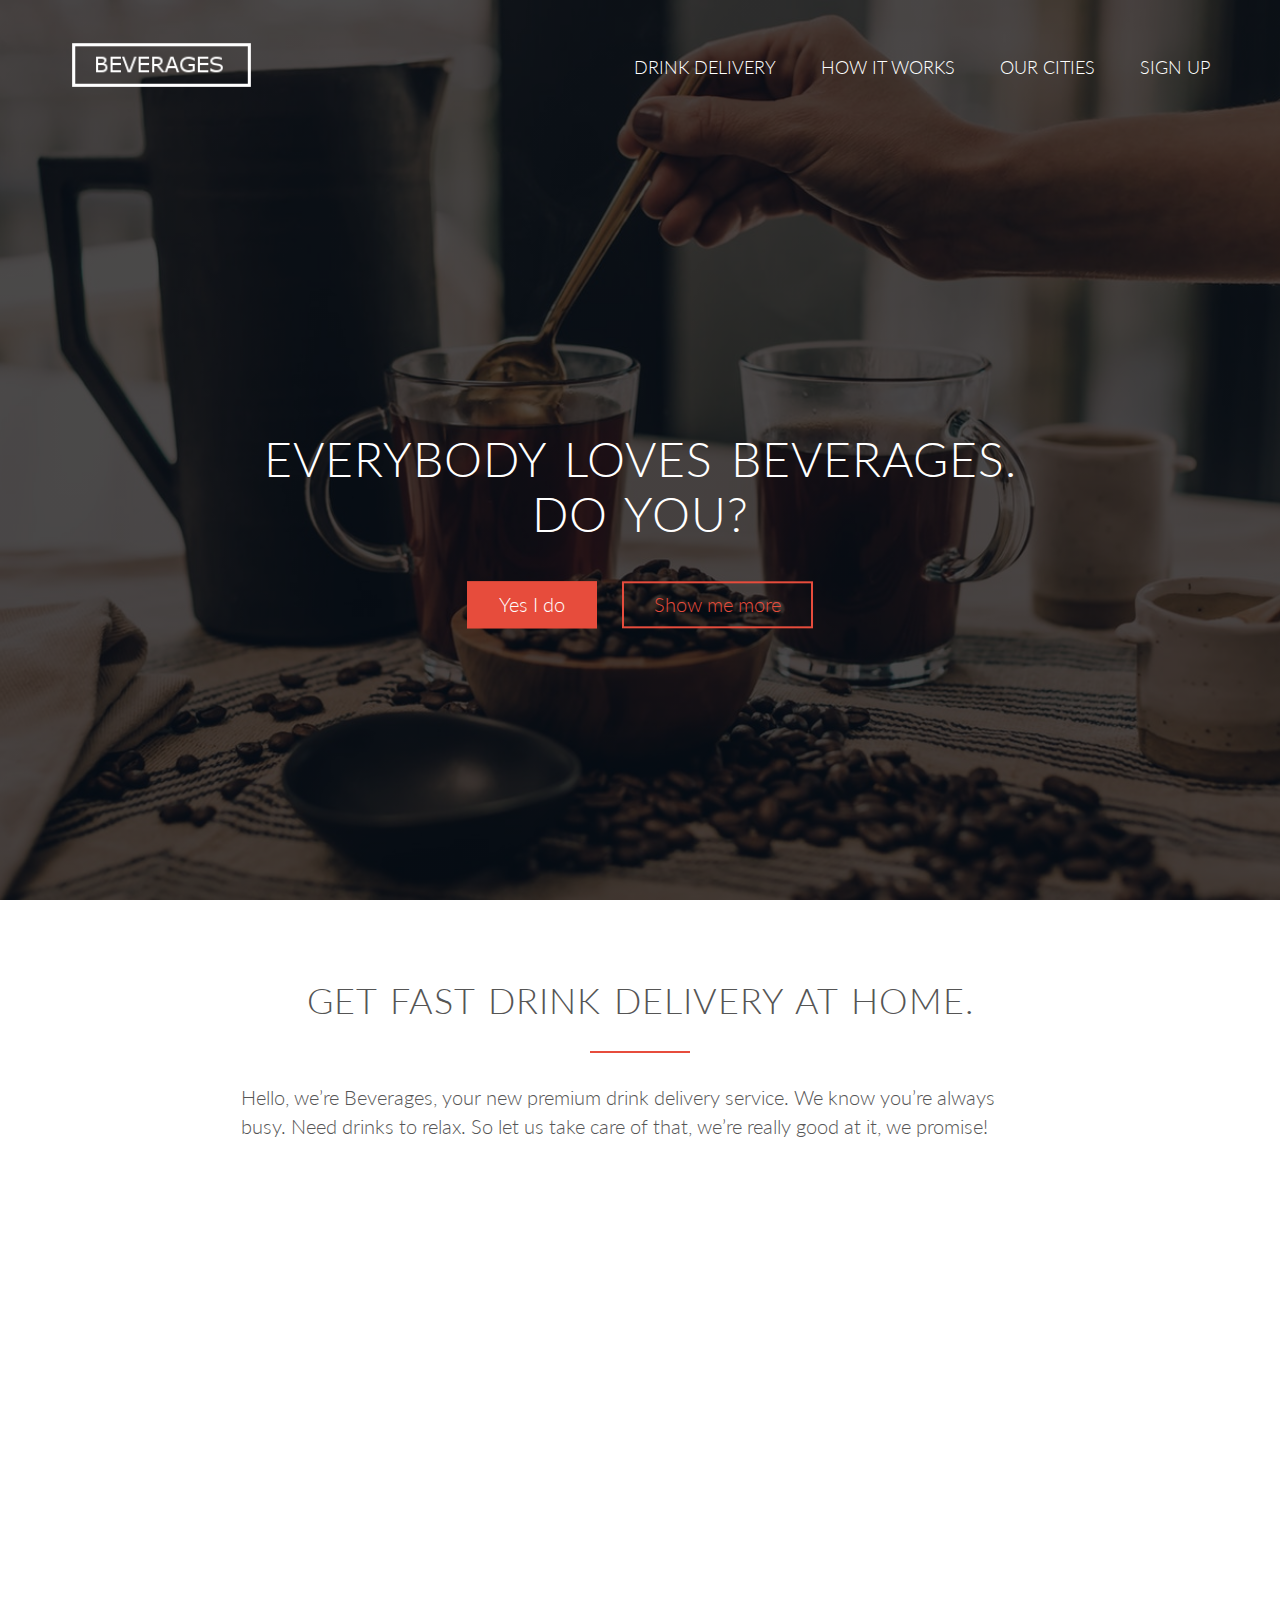
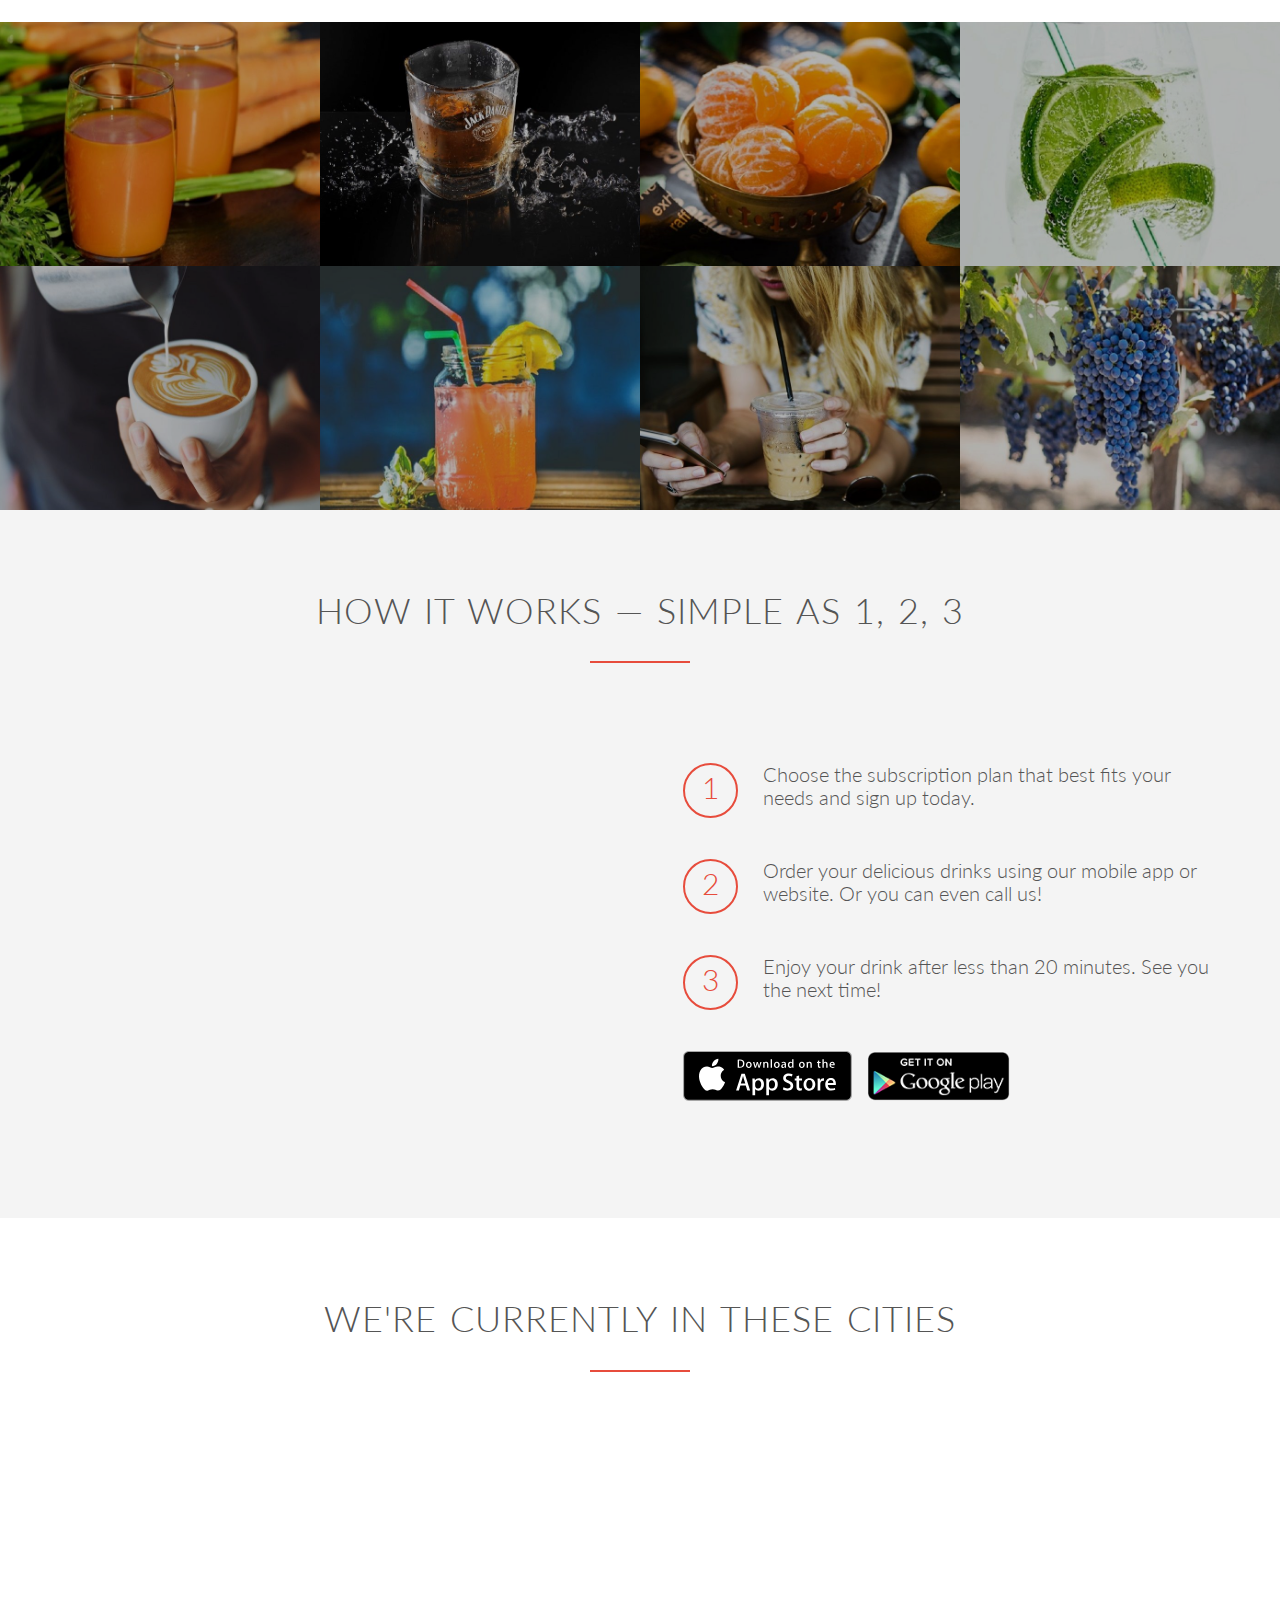
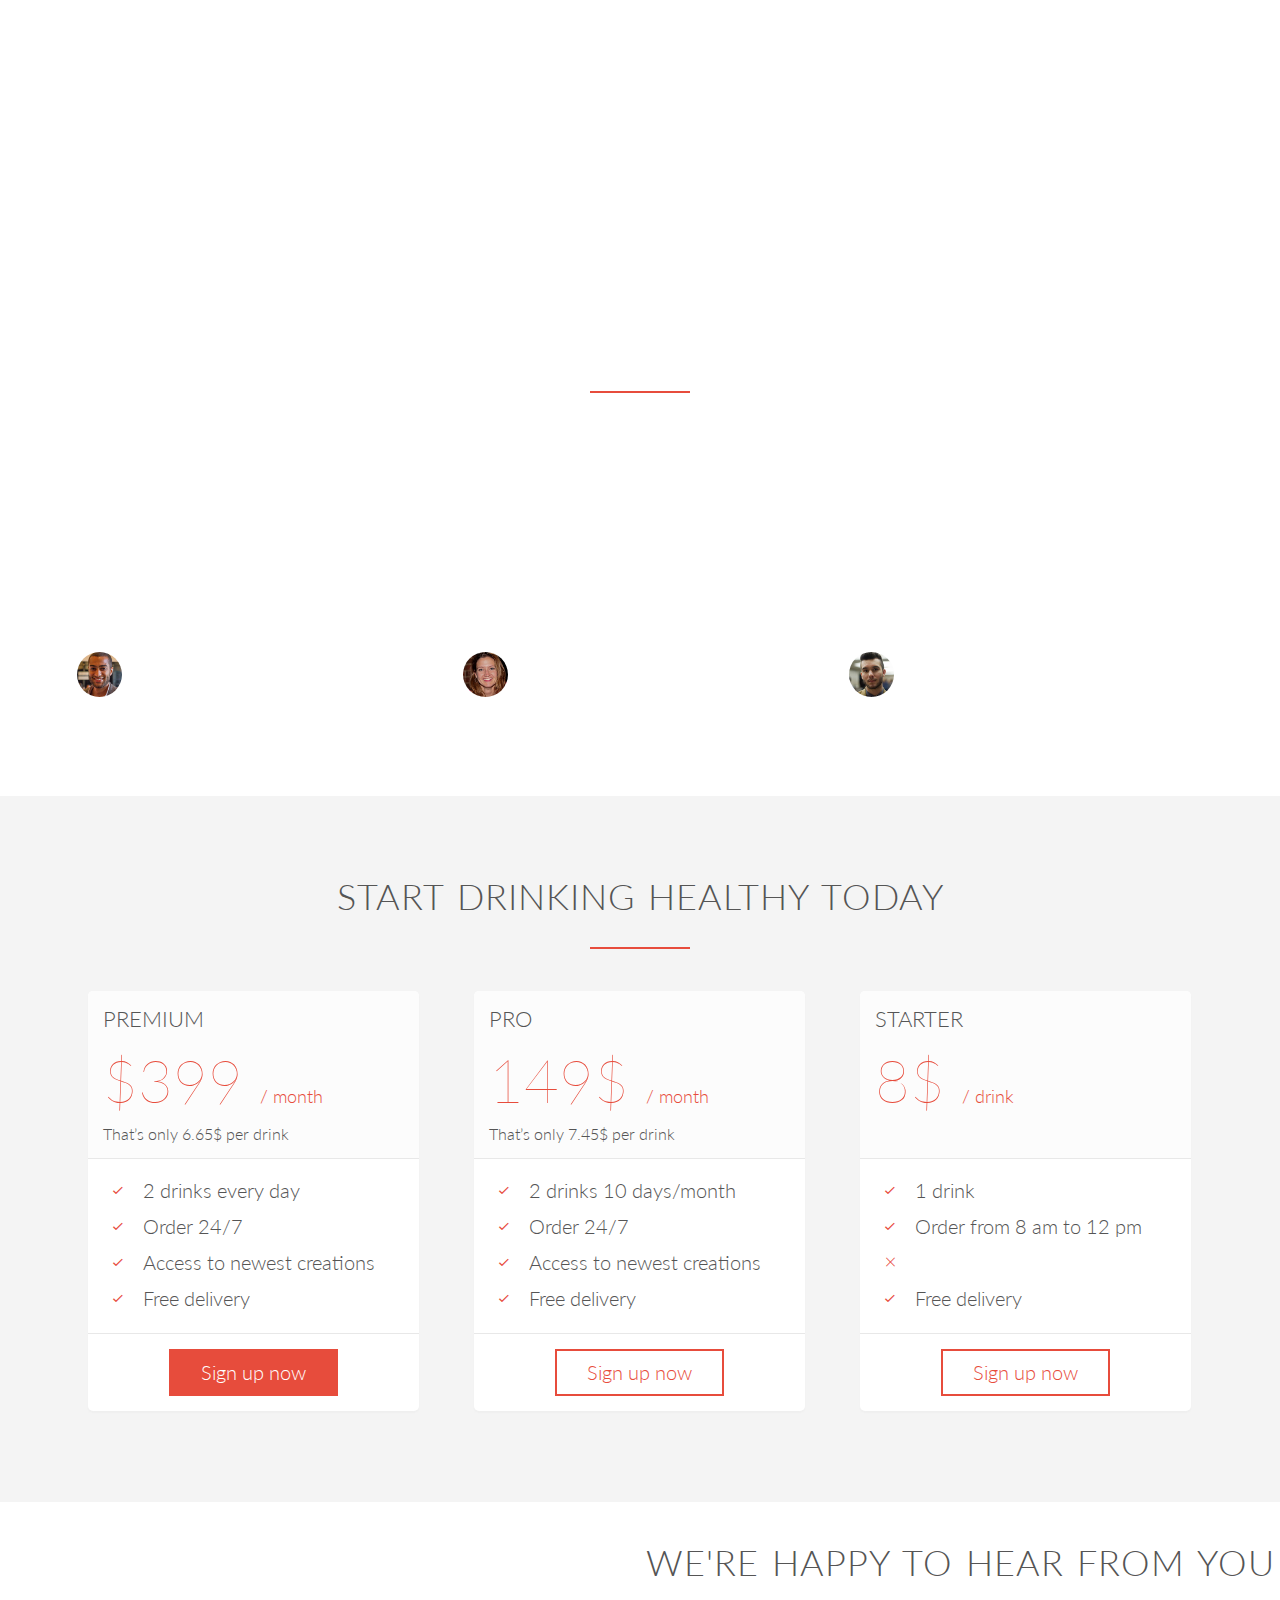
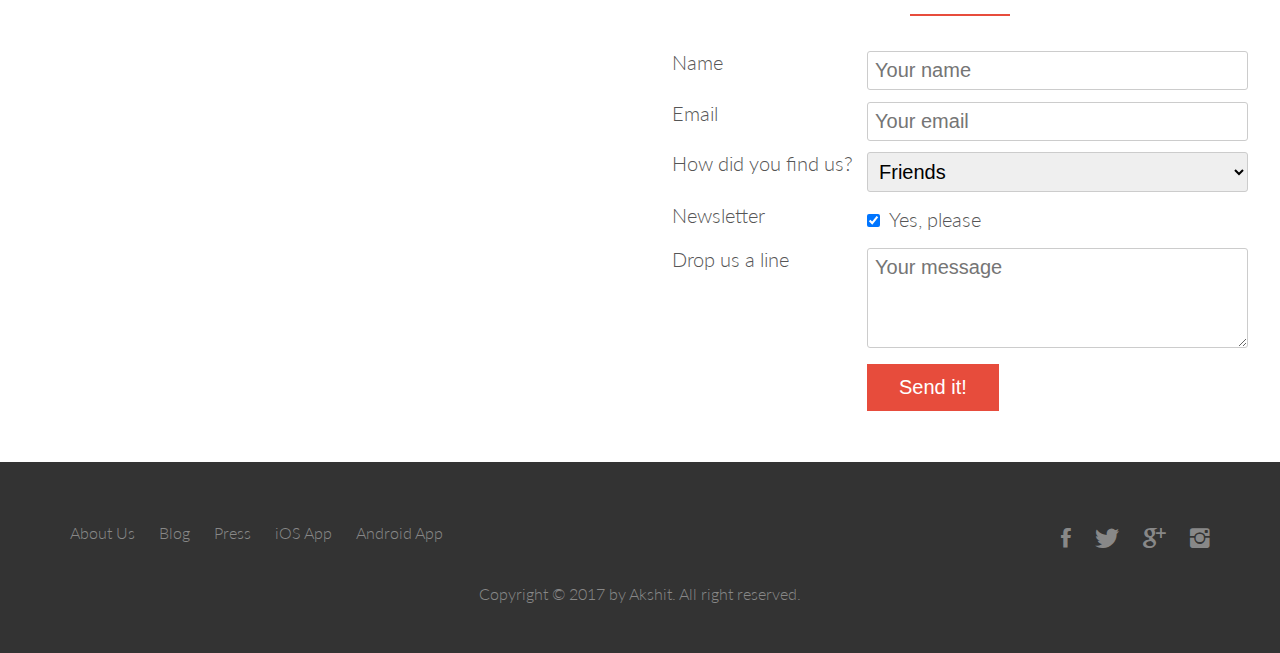
<file: Beverages/index.html>
<!DOCTYPE html>
<html lang="en">
<head>
    <meta charset="utf-8">
    <meta name="viewport" content="width=device-width, initial-scale=1.0">
    <meta name="description" content="Beverages is a premium drinks delivery service with the mission to bring affordable and healthy drinks to as many people as possible.">
    <link rel="stylesheet" href="vendors/css/normalize.css">
    <link rel="stylesheet" href="vendors/css/grid.css">
    <link rel="stylesheet" href="vendors/css/ionicons.min.css">
    <link rel="stylesheet" href="vendors/css/animate.css">
    <link rel="stylesheet" href="resources/css/style.css">
    <link rel="stylesheet" href="resources/css/queries.css">
    <link href="https://fonts.googleapis.com/css?family=Lato:100,300,300i,400" rel="stylesheet">
    
    <link rel="apple-touch-icon" sizes="180x180" href="resources/favicons/apple-touch-icon.png">
    <link rel="icon" type="image/png" sizes="32x32" href="resources/favicons/favicon-32x32.png">
    <link rel="icon" type="image/png" sizes="16x16" href="resources/favicons/favicon-16x16.png">
    <link rel="manifest" href="resources/favicons/manifest.json">
    <link rel="mask-icon" href="resources/favicons/safari-pinned-tab.svg" color="#5bbad5">
    <link rel="shortcut icon" href="resources/favicons/favicon.ico">
    <meta name="msapplication-config" content="resources/favicons/browserconfig.xml">
    <meta name="theme-color" content="#ffffff">
    
    <title>Beverages</title>
            
</head>
<body>
    <header>
       <nav>
           <div class="row">
           <img src="resources/img/logo-white.png" alt="Beverages logo" class="logo">
           <img src="resources/img/logo.png" alt="Beverages logo" class="logo-black">
           <ul class="main-nav js--main-nav">
               <li><a href="#features">Drink delivery</a></li>
               <li><a href="#works">How it works</a></li>
               <li><a href="#cities">Our cities</a></li>
               <li><a href="#plans">Sign up</a></li>
           </ul>
           <a class="mobile-nav-icon js--nav-icon"><i class="ion-navicon-round"></i></a>
           </div>
       </nav>
        <div class="hero-text-box">
            <h1>Everybody loves beverages.<br /> Do you?</h1>
            <a class="btn btn-full js--scroll-to-plans" href="#">Yes I do</a>
            <a class="btn btn-ghost js--scroll-to-start" href="#">Show me more</a>
        </div>
    </header>
    
    <section class="section-features js--section-features" id="features">
        <div class="row">
            <h2>Get fast drink delivery at home.</h2>
            <p class="long-copy">
              Hello, we’re Beverages, your new premium drink delivery service. We know you’re always busy. Need drinks to relax. So let us take care of that, we’re really good at it, we promise!  
            </p>
        </div>
        
        <div class="row js--wp-1">
            <div class="col span-1-of-4 box">
               <i class="ion-ios-infinite-outline icon-big"></i>
                <h3>Up to 365 days/year</h3>
                <p>
                   Never tired again! We really mean that. Our subscription plans include up to 365 days/year coverage. You can also choose to order more flexibly if that's your style. 
                </p>
            </div>
            
            <div class="col span-1-of-4 box">
               <i class="ion-ios-stopwatch-outline icon-big"></i>
                <h3>Ready in 20 minutes</h3>
                <p>
                   You're only twenty minutes away from your delicious and super healthy drinks delivered right to your home. We work with the best chefs in each town to ensure that you're 100% happy.
                </p>
            </div>
            
            <div class="col span-1-of-4 box">
               <i class="ion-ios-nutrition-outline icon-big"></i>
                <h3>100% fresh juices</h3>
                <p>
                   All our ingredients are fresh, organic and local. Plants are grown without using any pesticides or chemicals. Good for your health, the environment, and it also tastes better!
                </p>
            </div>
            
            <div class="col span-1-of-4 box">
               <i class="ion-ios-cart-outline icon-big"></i>
                <h3>Order anything</h3>
                <p>
                   We don't limit your creativity, which means you can order whatever you feel like. You can also choose from our menu containing over 100 delicious drinks. It's up to you!
                </p>
            </div>
        </div>
    </section>
    
    <section class="section-meals">
        <ul class="meals-showcase clearfix">
            <li>
              <!-- 1. Carrot Juice
                2. Jack Daniels
                3. Oranges
                4. Lime club soda
                5. Coffee
                6. Orange Jar
                7. Smoothie
                8. purple-grapes-vineyard-napa-valley-napa-vineyard--->
                <figure class="meal-photo">
                    <img src="resources/img/1.jpeg" alt="Carrot Juice">
                </figure>
            </li>
            <li>
                <figure class="meal-photo">
                    <img src="resources/img/2.jpeg" alt="Jack Daniels">
                </figure>
            </li>
            <li>
                <figure class="meal-photo">
                    <img src="resources/img/3.jpeg" alt="Oranges">
                </figure>
            </li>
            <li>
                <figure class="meal-photo">
                    <img src="resources/img/4.jpg" alt="Lime club soda">
                </figure>
            </li>
        </ul>
        <ul class="meals-showcase clearfix">
            <li>
                <figure class="meal-photo">
                    <img src="resources/img/5.jpeg" alt="Coffee">
                </figure>
            </li>
            <li>
                <figure class="meal-photo">
                    <img src="resources/img/6.jpeg" alt="Orange Jar">
                </figure>
            </li>
            <li>
                <figure class="meal-photo">
                    <img src="resources/img/7.jpeg" alt="Smoothie">
                </figure>
            </li>
            <li>
                <figure class="meal-photo">
                    <img src="resources/img/8.jpeg" alt="Purple grapes vineyard napa">
                </figure>
            </li>
        </ul>
    </section>
    
    <section class="section-steps" id="works">
        <div class="row">
            <h2>How it works &mdash; Simple as 1, 2, 3</h2>
        </div>
        <div class="row">
            <div class="col span-1-of-2 steps-box">
                <img src="resources/img/app-iPhone.jpeg" alt="Beverages on iPhone" class="app-screen js--wp-2">
            </div>
            <div class="col span-1-of-2 steps-box">
                <div class="works-step">
                    <div>1</div>
                        <p>Choose the subscription plan that best fits your needs and sign up today.</p>
                </div>
                <div class="works-step">
                    <div>2</div>
                        <p>Order your delicious drinks using our mobile app or website. Or you can even call us!</p>
                </div>
                <div class="works-step">
                    <div>3</div>
                        <p>Enjoy your drink after less than 20 minutes. See you the next time!</p>
                </div>
                <a href="#" class="btn-app"><img src="resources/img/download-app.svg" alt="App store button"></a>
                <a href="#" class="btn-app"><img src="resources/img/download-app-android.png" alt="Play store button"></a>
            </div>
        </div>
    </section>
    
    <section class="section-cities" id="cities">
        <div class="row">
            <h2>We're currently in these cities</h2>
        </div>
        <div class="row js--wp-3">
            <div class="col span-1-of-4 box">
                <img src="resources/img/lisbon.jpg" alt="Lisbon">
                <h3>Lisbon</h3>
                <div class="city-feature">
                <i class="ion-ios-person icon-small"></i>
                1600+ drinks lovers
                </div>
                <div class="city-feature">
                <i class="ion-ios-star icon-small"></i>
                60+ top chefs
                </div>
                <div class="city-feature">
                <i class="ion-social-twitter icon-small"></i>
                <a href="#">@beverages_lx</a>
                </div>
            </div>
            <div class="col span-1-of-4 box">
                <img src="resources/img/san-francisco.jpg" alt="San Fransisco">
                <h3>San Francisco</h3>
                <div class="city-feature">
                <i class="ion-ios-person icon-small"></i>
                3700+ drinks lovers
                </div>
                <div class="city-feature">
                <i class="ion-ios-star icon-small"></i>
                160+ top chefs
                </div>
                <div class="city-feature">
                <i class="ion-social-twitter icon-small"></i>
                <a href="#">@beverages_sf</a>
                </div>
            </div>
            <div class="col span-1-of-4 box">
                <img src="resources/img/berlin.jpg" alt="Berlin">
                <h3>Berlin</h3>
                <div class="city-feature">
                <i class="ion-ios-person icon-small"></i>
                2300+ drinks lovers
                </div>
                <div class="city-feature">
                <i class="ion-ios-star icon-small"></i>
                110+ top chefs
                </div>
                <div class="city-feature">
                <i class="ion-social-twitter icon-small"></i>
                <a href="#">@beverages_berlin</a>
                </div>
            </div>
            <div class="col span-1-of-4 box">
                <img src="resources/img/london.jpg" alt="London">
                <h3>London</h3>
                <div class="city-feature">
                <i class="ion-ios-person icon-small"></i>
                1200+ drinks lovers
                </div>
                <div class="city-feature">
                <i class="ion-ios-star icon-small"></i>
                50+ top chefs
                </div>
                <div class="city-feature">
                <i class="ion-social-twitter icon-small"></i>
                <a href="#">@beverages_london</a>
                </div>
            </div>
        </div>
    </section>
    
    <section class="section-testimonials">
        <div class="row">
            <h2>Our customers can't live without us</h2>
        </div>
        <div class="row">
            <div class="col span-1-of-3">
                <blockquote>
                Beverages is just awesome! I just launched a startup which leaves me with no time for having drinks, so Beverages is a life-saver. Now that I got used to it, I couldn't live without my timely drinks!
                <cite><img src="resources/img/customer-1.jpg" alt="Customer 1 photo">Alberto Duncan</cite>
                </blockquote>
            </div>
            <div class="col span-1-of-3">
                <blockquote>
                Inexpensive, healthy and great-tasting drinks, delivered right to my home. We have lots of drink delivery here in Lisbon, but no one comes even close to Beverages. Me and my family are so in love!
                <cite><img src="resources/img/customer-2.jpg" alt="Customer 2 photo">Joana Silva</cite>
                </blockquote>
            </div>
            <div class="col span-1-of-3">
                <blockquote>
                I was looking for a quick and easy drink delivery service in San Franciso. I tried a lot of them and ended up with Beverages. Best drink delivery service in the Bay Area. Keep up the great work!
                <cite><img src="resources/img/customer-3.jpg" alt="Customer 3 photo">Milton Chapman</cite>
                </blockquote>
            </div>
        </div>
    </section>
    
    <section class="section-plans js--section-plans" id="plans">
        <div class="row">
            <h2>Start drinking healthy today</h2>
        </div>
        <div class="row">
            <div class="col span-1-of-3">
                <div class="plan-box js--wp-4">
                    <div>
                        <h3>Premium</h3>
                        <p class="plan-price">$399 <span>/ month</span></p>
                        <p class="plan-price-meal">That’s only 6.65$ per drink</p>
                    </div>
                    <div>
                        <ul>
                            <li><i class="ion-ios-checkmark-empty icon-small"></i>2 drinks every day</li>
                            <li><i class="ion-ios-checkmark-empty icon-small"></i>Order 24/7</li>
                            <li><i class="ion-ios-checkmark-empty icon-small"></i>Access to newest creations</li>
                            <li><i class="ion-ios-checkmark-empty icon-small"></i>Free delivery</li>
                        </ul>
                    </div>
                    <div>
                        <a href="#" class="btn btn-full">Sign up now</a>
                    </div>
                </div>
            </div>
            <div class="col span-1-of-3">
                <div class="plan-box">
                    <div>
                        <h3>Pro</h3>
                        <p class="plan-price">149$ <span>/ month</span></p>
                        <p class="plan-price-meal">That’s only 7.45$ per drink</p>
                    </div>
                    <div>
                        <ul>
                            <li><i class="ion-ios-checkmark-empty icon-small"></i>2 drinks 10 days/month</li>
                            <li><i class="ion-ios-checkmark-empty icon-small"></i>Order 24/7</li>
                            <li><i class="ion-ios-checkmark-empty icon-small"></i>Access to newest creations</li>
                            <li><i class="ion-ios-checkmark-empty icon-small"></i>Free delivery</li>
                        </ul>
                    </div>
                    <div>
                        <a href="#" class="btn btn-ghost">Sign up now</a>
                    </div>
                </div>
            </div>
            <div class="col span-1-of-3">
                <div class="plan-box">
                    <div>
                        <h3>Starter</h3>
                        <p class="plan-price">8$ <span>/ drink</span></p>
                        <p class="plan-price-meal">&nbsp;</p>
                    </div>
                    <div>
                        <ul>
                            <li><i class="ion-ios-checkmark-empty icon-small"></i>1 drink</li>
                            <li><i class="ion-ios-checkmark-empty icon-small"></i>Order from 8 am to 12 pm</li>
                            <li><i class="ion-ios-close-empty icon-small"></i></li>
                            <li><i class="ion-ios-checkmark-empty icon-small"></i>Free delivery</li>
                        </ul>
                    </div>
                    <div>
                        <a href="#" class="btn btn-ghost">Sign up now</a>
                    </div>
                </div>
            </div>
        </div>
    </section>
    
        
    <div class="map-box">          
               
       <div class="map"></div>
       
       <div class="form-box">
            <div class="row">
                <h2>We're happy to hear from you</h2>
            </div>
            <div class="row">
                <form method="post" action="#" class="contact-form">
                    <div class="row">
                        <div class="col span-1-of-3">
                            <label for="name">Name</label>
                        </div>
                        <div class="col span-2-of-3">
                            <input type="text" name="name" id="name" placeholder="Your name" required>
                        </div>
                    </div>
                    <div class="row">
                        <div class="col span-1-of-3">
                            <label for="email">Email</label>
                        </div>
                        <div class="col span-2-of-3">
                            <input type="email" name="email" id="email" placeholder="Your email" required>
                        </div>
                    </div>
                    <div class="row">
                        <div class="col span-1-of-3">
                            <label for="find-us">How did you find us?</label>
                        </div>
                        <div class="col span-2-of-3">
                            <select name="find-us" id="find-us">
                                <option value="friends" selected>Friends</option>
                                <option value="search">Search engine</option>
                                <option value="ad">Advertisement</option>
                                <option value="other">Other</option>
                            </select>
                        </div>
                    </div>
                    <div class="row">
                        <div class="col span-1-of-3">
                            <label for="news">Newsletter</label>
                        </div>
                        <div class="col span-2-of-3">
                            <input type="checkbox" name="news" id="news" checked> Yes, please
                        </div>
                    </div>
                    <div class="row">
                        <div class="col span-1-of-3">
                            <label for="message">Drop us a line</label>
                        </div>
                        <div class="col span-2-of-3">
                            <textarea id="message" name="message" placeholder="Your message"></textarea>
                        </div>
                    </div>
                    <div class="row">
                        <div class="col span-1-of-3">
                            <label>&nbsp;</label>
                        </div>
                        <div class="col span-2-of-3">
                            <input type="submit" value="Send it!">
                        </div>
                    </div>
                </form>
            </div>
        </div>
     </div>
    
    <footer>
        <div class="row">
            <div class="col span-1-of-2">
                <ul class="footer-nav">
                    <li><a href="#">About Us</a></li>
                    <li><a href="#">Blog</a></li>
                    <li><a href="#">Press</a></li>
                    <li><a href="#">iOS App</a></li>
                    <li><a href="#">Android App</a></li>
                </ul>
            </div>
            
            <div class="col span-1-of-2">
                <ul class="social-links">
                    <li><a href="#"><i class="ion-social-facebook"></i></a></li>
                    <li><a href="#"><i class="ion-social-twitter"></i></a></li>
                    <li><a href="#"><i class="ion-social-googleplus"></i></a></li>
                    <li><a href="#"><i class="ion-social-instagram"></i></a></li>
                </ul>
            </div>
        </div>    
        <div class="row">
            <p>
                Copyright &copy; 2017 by Akshit. All right reserved.
            </p>
        </div>
    </footer>
<script src="vendors/js/jquery1.12.4.min.js"></script>
<script src="vendors/js/jquery.waypoints.min.js"></script>
<script src="http://maps.google.com/maps/api/js"></script>
<script src="resources/js/script.js"></script> 
<script src="resources/js/gmaps.js"></script>   
</body>
</html>
</file>
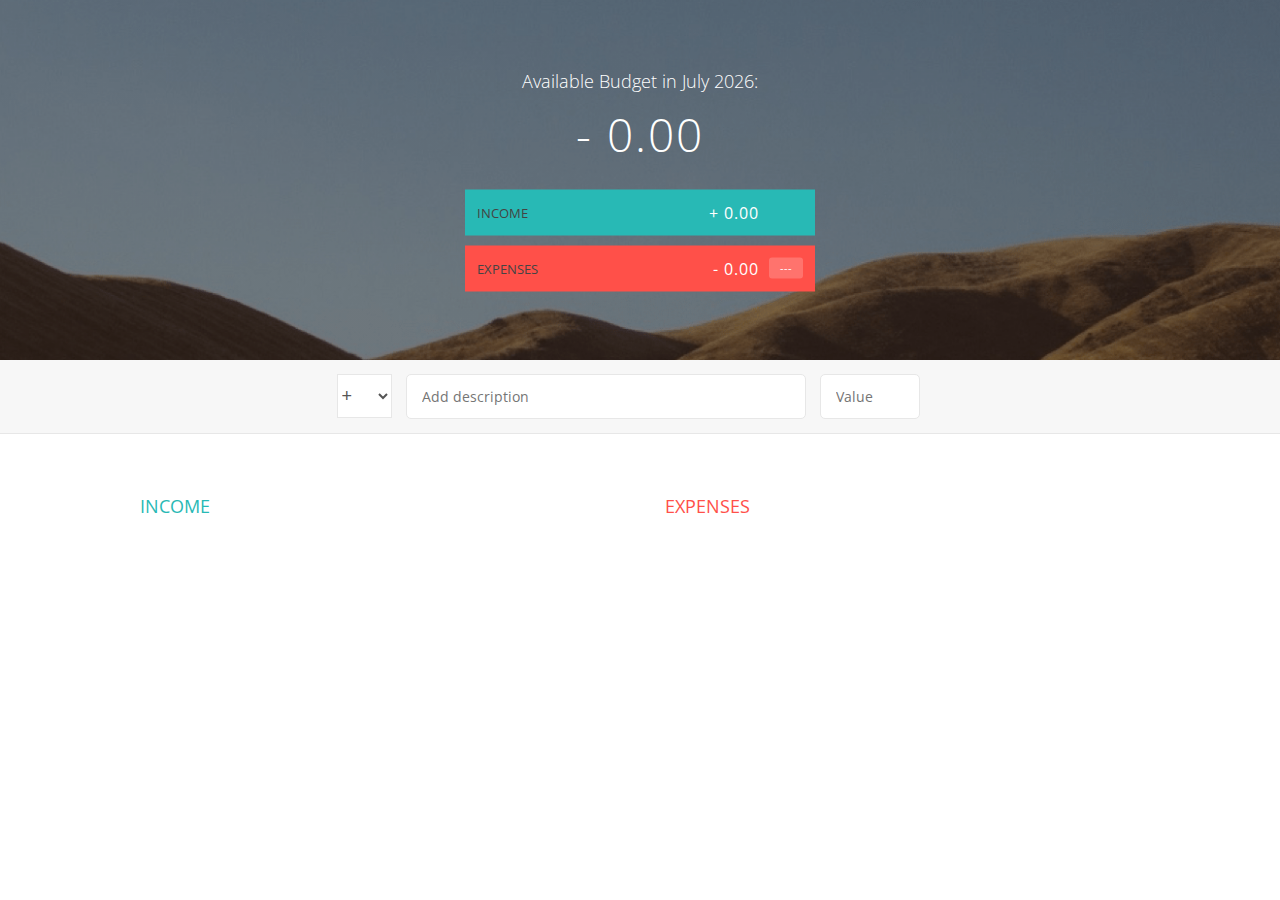
<file: Budgety/index.html>
<!DOCTYPE html>
<html lang="en">
    <head>
        <meta charset="UTF-8">
        <link href="https://fonts.googleapis.com/css?family=Open+Sans:100,300,400,600" rel="stylesheet" type="text/css">
        <link href="http://code.ionicframework.com/ionicons/2.0.1/css/ionicons.min.css" rel="stylesheet" type="text/css">
        <link type="text/css" rel="stylesheet" href="style.css">
        <title>Budgety</title>
    </head>
    <body>
        
        <div class="top">
            <div class="budget">
                <div class="budget__title">
                    Available Budget in <span class="budget__title--month">%Month%</span>:
                </div>
                
                <div class="budget__value">+ 2,345.64</div>
                
                <div class="budget__income clearfix">
                    <div class="budget__income--text">Income</div>
                    <div class="right">
                        <div class="budget__income--value">+ 4,300.00</div>
                        <div class="budget__income--percentage">&nbsp;</div>
                    </div>
                </div>
                
                <div class="budget__expenses clearfix">
                    <div class="budget__expenses--text">Expenses</div>
                    <div class="right clearfix">
                        <div class="budget__expenses--value">- 1,954.36</div>
                        <div class="budget__expenses--percentage">45%</div>
                    </div>
                </div>
            </div>
        </div>
        
        
        
        <div class="bottom">
            <div class="add">
                <div class="add__container">
                    <select class="add__type">
                        <option value="inc" selected>+</option>
                        <option value="exp">-</option>
                    </select>
                    <input type="text" class="add__description" placeholder="Add description">
                    <input type="number" class="add__value" placeholder="Value">
                    <button class="add__btn"><i class="ion-ios-checkmark-outline"></i></button>
                </div>
            </div>
            
            <div class="container clearfix">
                <div class="income">
                    <h2 class="icome__title">Income</h2>
                    
                    <div class="income__list">
                       
                        <!--
                        <div class="item clearfix" id="income-0">
                            <div class="item__description">Salary</div>
                            <div class="right clearfix">
                                <div class="item__value">+ 2,100.00</div>
                                <div class="item__delete">
                                    <button class="item__delete--btn">
                                        <i class="ion-ios-close-outline"></i>
                                    </button>
                                </div>
                            </div>
                        </div>
                        
                        <div class="item clearfix" id="income-1">
                            <div class="item__description">Sold car</div>
                            <div class="right clearfix">
                                <div class="item__value">+ 1,500.00</div>
                                <div class="item__delete">
                                    <button class="item__delete--btn"><i class="ion-ios-close-outline"></i></button>
                                </div>
                            </div>
                        </div>
                        -->
                        
                    </div>
                </div>
                
                
                
                <div class="expenses">
                    <h2 class="expenses__title">Expenses</h2>
                    
                    <div class="expenses__list">
                       
                        <!--
                        <div class="item clearfix" id="expense-0">
                            <div class="item__description">Apartment rent</div>
                            <div class="right clearfix">
                                <div class="item__value">- 900.00</div>
                                <div class="item__percentage">21%</div>
                                <div class="item__delete">
                                    <button class="item__delete--btn"><i class="ion-ios-close-outline"></i></button>
                                </div>
                            </div>
                        </div>

                        <div class="item clearfix" id="expense-1">
                            <div class="item__description">Grocery shopping</div>
                            <div class="right clearfix">
                                <div class="item__value">- 435.28</div>
                                <div class="item__percentage">10%</div>
                                <div class="item__delete">
                                    <button class="item__delete--btn"><i class="ion-ios-close-outline"></i></button>
                                </div>
                            </div>
                        </div>
                        -->
                        
                    </div>
                </div>
            </div>
            
            
        </div>
        
        <script src="app.js"></script>
    </body>
</html>
</file>
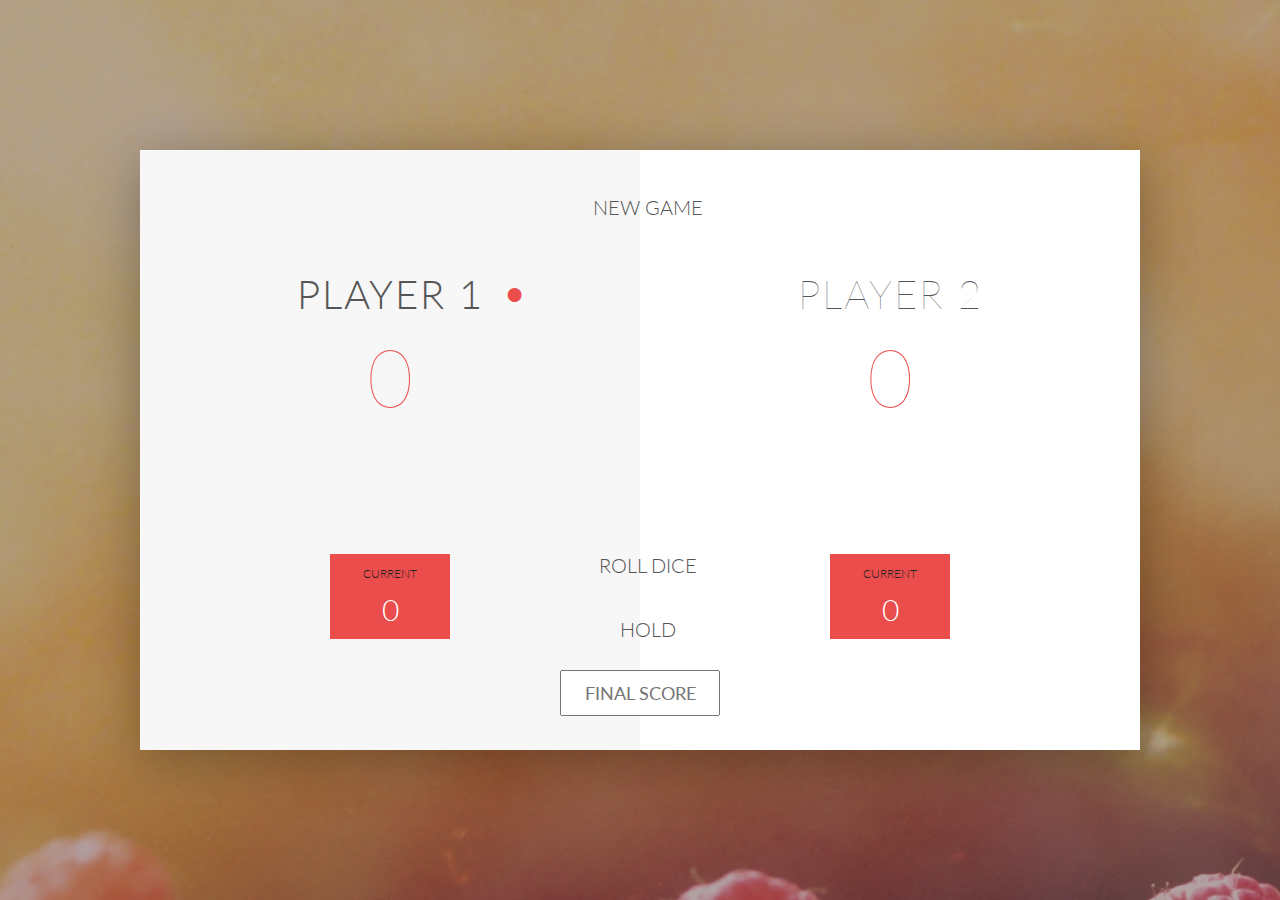
<file: Pig Game/index.html>
<!DOCTYPE html>
<html lang="en">
    <head>
        <meta charset="UTF-8">
        <link href="https://fonts.googleapis.com/css?family=Lato:100,300,600" rel="stylesheet" type="text/css">
        <link href="http://code.ionicframework.com/ionicons/2.0.1/css/ionicons.min.css" rel="stylesheet" type="text/css">
        <link type="text/css" rel="stylesheet" href="style.css">
        
        <title>Pig Game</title>
    </head>

    <body>
        <div class="wrapper clearfix">
            <div class="player-0-panel active">
                <div class="player-name" id="name-0">Player 1</div>
                <div class="player-score" id="score-0">43</div>
                <div class="player-current-box">
                    <div class="player-current-label">Current</div>
                    <div class="player-current-score" id="current-0">11</div>
                </div>
            </div>
            
            <div class="player-1-panel">
                <div class="player-name" id="name-1">Player 2</div>
                <div class="player-score" id="score-1">72</div>
                <div class="player-current-box">
                    <div class="player-current-label">Current</div>
                    <div class="player-current-score" id="current-1">0</div>
                </div>
            </div>
            
            <button class="btn-new"><i class="ion-ios-plus-outline"></i>New game</button>
            <button class="btn-roll"><i class="ion-ios-loop"></i>Roll dice</button>
            <button class="btn-hold"><i class="ion-ios-download-outline"></i>Hold</button>
            
            <input type="text" placeholder="Final score" class="final-score">
            
            <img src="dice-5.png" alt="Dice" class="dice" id="dice-1">
            <img src="dice-5.png" alt="Dice" class="dice" id="dice-2">
        </div>
        
        <script src="app.js"></script>
    </body>
</html>
</file>
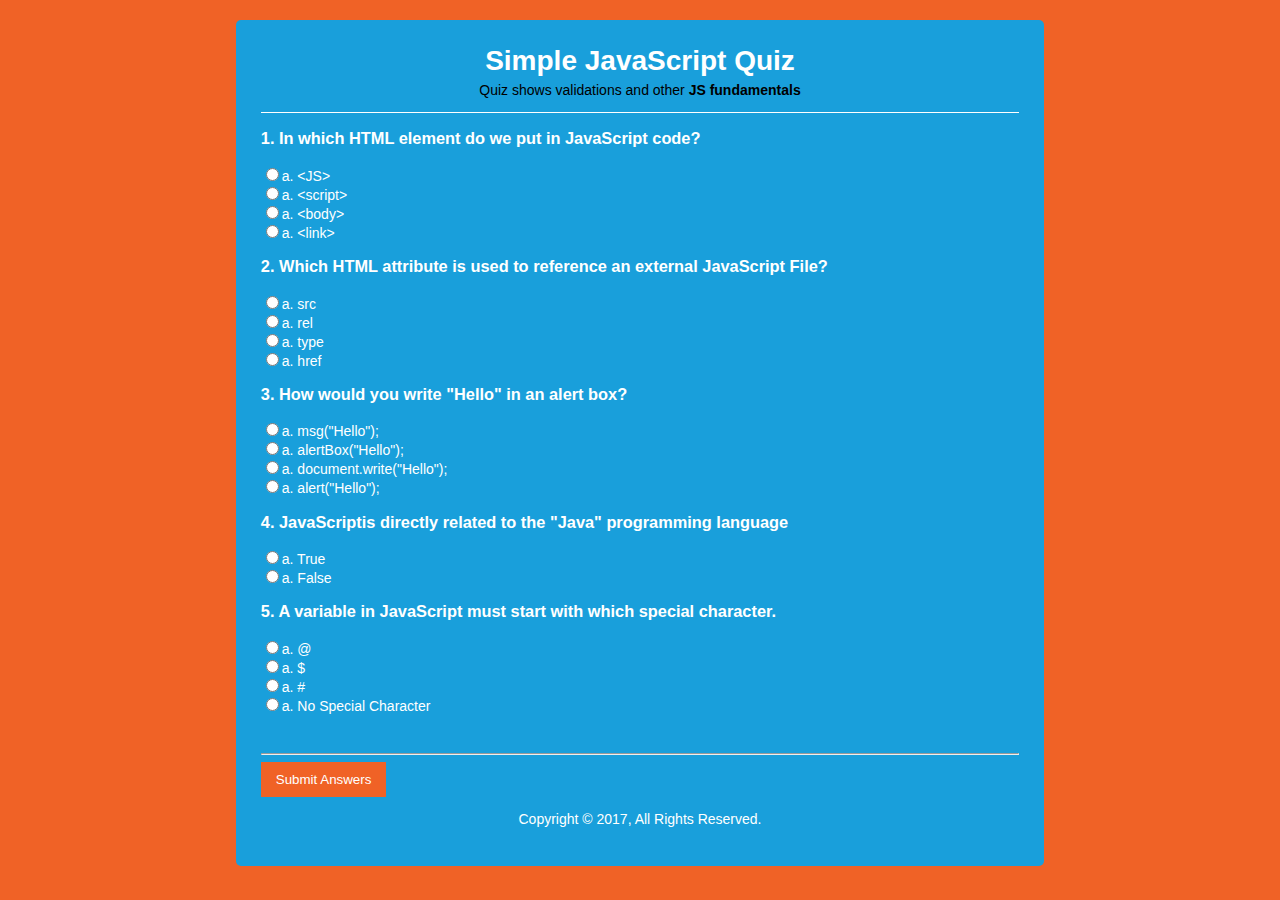
<file: simpleQuiz/index.html>
<!DOCTYPE html>
<html lang="en">
<head>
    <meta charset="UTF-8">
    <title>SimpleQuiz</title>
    <link rel="stylesheet" href="css/style.css">
    <script src="js/script.js"></script>
</head>
<body>
    <div id="container">
        <header>
            <h1>Simple JavaScript Quiz</h1>
            <p>Quiz shows validations and other <strong>JS fundamentals</strong></p>
        </header>
        
        <section>
            <div id="results"></div>
            <form name="quizForm" onsubmit="return submitAnswers()">
                <h3>1. In which HTML element do we put in JavaScript code?</h3>
                <input type="radio" name="q1" value="a" id="q1a">a. &lt;JS&gt;<br />
                <input type="radio" name="q1" value="b" id="q1b">a. &lt;script&gt;<br />
                <input type="radio" name="q1" value="c" id="q1c">a. &lt;body&gt;<br />
                <input type="radio" name="q1" value="d" id="q1d">a. &lt;link&gt;<br />
                
                <h3>2. Which HTML attribute is used to reference an external JavaScript File?</h3>
                <input type="radio" name="q2" value="a" id="q2a">a. src<br />
                <input type="radio" name="q2" value="b" id="q2b">a. rel<br />
                <input type="radio" name="q2" value="c" id="q2c">a. type<br />
                <input type="radio" name="q2" value="d" id="q2ad">a. href<br />
                
                <h3>3. How would you write "Hello" in an alert box?</h3>
                <input type="radio" name="q3" value="a" id="q3a">a. msg("Hello");<br />
                <input type="radio" name="q3" value="b" id="q3b">a. alertBox("Hello");<br />
                <input type="radio" name="q3" value="c" id="q3c">a. document.write("Hello");<br />
                <input type="radio" name="q3" value="d" id="q3d">a. alert("Hello");<br />
                
                <h3>4. JavaScriptis directly related to the "Java" programming language</h3>
                <input type="radio" name="q4" value="a" id="q4a">a. True<br />
                <input type="radio" name="q4" value="b" id="q4b">a. False<br />
                
                <h3>5. A variable in JavaScript must start with which special character.</h3>
                <input type="radio" name="q5" value="a" id="q5a">a. @<br />
                <input type="radio" name="q5" value="b" id="q5b">a. $<br />
                <input type="radio" name="q5" value="c" id="q5c">a. #<br />
                <input type="radio" name="q5" value="d" id="q5d">a. No Special Character<br />
                <br /><br /><hr>
                
                <input type="submit" value="Submit Answers">
            </form>
        </section>
        
        <footer>
            <p>Copyright &copy; 2017, All Rights Reserved.</p>
        </footer>
    </div>
</body>
</html>
</file>
<file: Beverages/vendors/css/grid.css>
/*  SECTIONS  ============================================================================= */

.section {
	clear: both;
	padding: 0px;
	margin: 0px;
}

/*  GROUPING  ============================================================================= */

.row {
    zoom: 1; /* For IE 6/7 (trigger hasLayout) */
}

.row:before,
.row:after {
    content:"";
    display:table;
}
.row:after {
    clear:both;
}

/*  GRID COLUMN SETUP   ==================================================================== */

.col {
	display: block;
	float:left;
	margin: 1% 0 1% 1.6%;
}

.col:first-child { margin-left: 0; } /* all browsers except IE6 and lower */


/*  REMOVE MARGINS AS ALL GO FULL WIDTH AT 480 PIXELS */

@media only screen and (max-width: 480px) {
	.col { 
		/*margin: 1% 0 1% 0%;*/
        margin: 0;
	}
}


/*  GRID OF TWO   ============================================================================= */


.span-2-of-2 {
	width: 100%;
}

.span-1-of-2 {
	width: 49.2%;
}

/*  GO FULL WIDTH AT LESS THAN 480 PIXELS */

@media only screen and (max-width: 480px) {
	.span-2-of-2 {
		width: 100%; 
	}
	.span-1-of-2 {
		width: 100%; 
	}
}


/*  GRID OF THREE   ============================================================================= */

	
.span-3-of-3 {
	width: 100%; 
}

.span-2-of-3 {
	width: 66.13%; 
}

.span-1-of-3 {
	width: 32.26%; 
}


/*  GO FULL WIDTH AT LESS THAN 480 PIXELS */

@media only screen and (max-width: 480px) {
	.span-3-of-3 {
		width: 100%; 
	}
	.span-2-of-3 {
		width: 100%; 
	}
	.span-1-of-3 {
		width: 100%;
	}
}

/*  GRID OF FOUR   ============================================================================= */

	
.span-4-of-4 {
	width: 100%; 
}

.span-3-of-4 {
	width: 74.6%; 
}

.span-2-of-4 {
	width: 49.2%; 
}

.span-1-of-4 {
	width: 23.8%; 
}


/*  GO FULL WIDTH AT LESS THAN 480 PIXELS */

@media only screen and (max-width: 480px) {
	.span-4-of-4 {
		width: 100%; 
	}
	.span-3-of-4 {
		width: 100%; 
	}
	.span-2-of-4 {
		width: 100%; 
	}
	.span-1-of-4 {
		width: 100%; 
	}
}


/*  GRID OF FIVE   ============================================================================= */

	
.span-5-of-5 {
	width: 100%;
}

.span-4-of-5 {
  	width: 79.68%; 
}

.span-3-of-5 {
  	width: 59.36%; 
}

.span-2-of-5 {
  	width: 39.04%;
}

.span-1-of-5 {
  	width: 18.72%;
}


/*  GO FULL WIDTH AT LESS THAN 480 PIXELS */

@media only screen and (max-width: 480px) {
	.span-5-of-5 {
		width: 100%; 
	}
	.span-4-of-5 {
		width: 100%; 
	}
	.span-3-of-5 {
		width: 100%; 
	}
	.span-2-of-5 {
		width: 100%; 
	}
	.span-1-of-5 {
		width: 100%; 
	}
}


/*  GRID OF SIX   ============================================================================= */


.span-6-of-6 {
	width: 100%;
}

.span-5-of-6 {
  	width: 83.06%;
}

.span-4-of-6 {
  	width: 66.13%;
}

.span-3-of-6 {
  	width: 49.2%;
}

.span-2-of-6 {
  	width: 32.26%;
}

.span-1-of-6 {
  	width: 15.33%;
}


/*  GO FULL WIDTH AT LESS THAN 480 PIXELS */

@media only screen and (max-width: 480px) {
	.span-6-of-6 {
		width: 100%; 
	}
	.span-5-of-6 {
		width: 100%; 
	}
	.span-4-of-6 {
		width: 100%; 
	}
	.span-3-of-6 {
		width: 100%; 
	}
	.span-2-of-6 {
		width: 100%; 
	}
	.span-1-of-6 {
		width: 100%; 
	}
}



/*  GRID OF SEVEN   ============================================================================= */


.span-7-of-7 {
	width: 100%;
}

.span-6-of-7 {
	width: 85.48%;
}

.span-5-of-7 {
  	width: 70.97%;
}

.span-4-of-7 {
  	width: 56.45%;
}

.span-3-of-7 {
  	width: 41.94%;
}

.span-2-of-7 {
  	width: 27.42%;
}

.span-1-of-7 {
  	width: 12.91%;
}


/*  GO FULL WIDTH AT LESS THAN 480 PIXELS */

@media only screen and (max-width: 480px) {
	.span-7-of-7 {
		width: 100%; 
	}
	.span-6-of-7 {
		width: 100%; 
	}
	.span-5-of-7 {
		width: 100%; 
	}
	.span-4-of-7 {
		width: 100%; 
	}
	.span-3-of-7 {
		width: 100%; 
	}
	.span-2-of-7 {
		width: 100%; 
	}
	.span-1-of-7 {
		width: 100%; 
	}
}


/*  GRID OF EIGHT   ============================================================================= */

	
.span-8-of-8 {
	width: 100%;
}

.span-7-of-8 {
	width: 87.3%; 
}

.span-6-of-8 {
	width: 74.6%; 
}

.span-5-of-8 {
	width: 61.9%; 
}

.span-4-of-8 {
	width: 49.2%; 
}

.span-3-of-8 {
	width: 36.5%;
}

.span-2-of-8 {
	width: 23.8%; 
}

.span-1-of-8 {
	width: 11.1%; 
}


/*  GO FULL WIDTH AT LESS THAN 480 PIXELS */

@media only screen and (max-width: 480px) {
	.span-8-of-8 {
		width: 100%; 
	}
	.span-7-of-8 {
		width: 100%; 
	}
	.span-6-of-8 {
		width: 100%; 
	}
	.span-5-of-8 {
		width: 100%; 
	}
	.span-4-of-8 {
		width: 100%; 
	}
	.span-3-of-8 {
		width: 100%; 
	}
	.span-2-of-8 {
		width: 100%; 
	}
	.span-1-of-8 {
		width: 100%; 
	}
}


/*  GRID OF NINE   ============================================================================= */


.span-9-of-9 {
	width: 100%;
}

.span-8-of-9 {
	width: 88.71%;
}

.span-7-of-9 {
	width: 77.42%; 
}

.span-6-of-9 {
	width: 66.13%; 
}

.span-5-of-9 {
	width: 54.84%; 
}

.span-4-of-9 {
	width: 43.55%; 
}

.span-3-of-9 {
	width: 32.26%;
}

.span-2-of-9 {
	width: 20.97%; 
}

.span-1-of-9 {
	width: 9.68%; 
}


/*  GO FULL WIDTH AT LESS THAN 480 PIXELS */

@media only screen and (max-width: 480px) {
	.span-9-of-9 {
		width: 100%; 
	}
	.span-8-of-9 {
		width: 100%; 
	}
	.span-7-of-9 {
		width: 100%; 
	}
	.span-6-of-9 {
		width: 100%; 
	}
	.span-5-of-9 {
		width: 100%; 
	}
	.span-4-of-9 {
		width: 100%; 
	}
	.span-3-of-9 {
		width: 100%; 
	}
	.span-2-of-9 {
		width: 100%; 
	}
	.span-1-of-9 {
		width: 100%; 
	}
}


/*  GRID OF TEN   ============================================================================= */


.span-10-of-10 {
	width: 100%;
}

.span-9-of-10 {
	width: 89.84%;
}

.span-8-of-10 {
	width: 79.68%;
}

.span-7-of-10 {
	width: 69.52%; 
}

.span-6-of-10 {
	width: 59.36%; 
}

.span-5-of-10 {
	width: 49.2%; 
}

.span-4-of-10 {
	width: 39.04%; 
}

.span-3-of-10 {
	width: 28.88%;
}

.span-2-of-10 {
	width: 18.72%; 
}

.span-1-of-10 {
	width: 8.56%; 
}


/*  GO FULL WIDTH AT LESS THAN 480 PIXELS */

@media only screen and (max-width: 480px) {
	.span-10-of-10 {
		width: 100%; 
	}
	.span-9-of-10 {
		width: 100%; 
	}
	.span-8-of-10 {
		width: 100%; 
	}
	.span-7-of-10 {
		width: 100%; 
	}
	.span-6-of-10 {
		width: 100%; 
	}
	.span-5-of-10 {
		width: 100%; 
	}
	.span-4-of-10 {
		width: 100%; 
	}
	.span-3-of-10 {
		width: 100%; 
	}
	.span-2-of-10 {
		width: 100%; 
	}
	.span-1-of-10 {
		width: 100%; 
	}
}


/*  GRID OF ELEVEN   ============================================================================= */

.span-11-of-11 {
	width: 100%;
}

.span-10-of-11 {
	width: 90.76%;
}

.span-9-of-11 {
	width: 81.52%;
}

.span-8-of-11 {
	width: 72.29%;
}

.span-7-of-11 {
	width: 63.05%; 
}

.span-6-of-11 {
	width: 53.81%; 
}

.span-5-of-11 {
	width: 44.58%; 
}

.span-4-of-11 {
	width: 35.34%; 
}

.span-3-of-11 {
	width: 26.1%;
}

.span-2-of-11 {
	width: 16.87%; 
}

.span-1-of-11 {
	width: 7.63%; 
}


/*  GO FULL WIDTH AT LESS THAN 480 PIXELS */

@media only screen and (max-width: 480px) {
	.span-11-of-11 {
		width: 100%; 
	}
	.span-10-of-11 {
		width: 100%; 
	}
	.span-9-of-11 {
		width: 100%; 
	}
	.span-8-of-11 {
		width: 100%; 
	}
	.span-7-of-11 {
		width: 100%; 
	}
	.span-6-of-11 {
		width: 100%; 
	}
	.span-5-of-11 {
		width: 100%; 
	}
	.span-4-of-11 {
		width: 100%; 
	}
	.span-3-of-11 {
		width: 100%; 
	}
	.span-2-of-11 {
		width: 100%; 
	}
	.span-1-of-11 {
		width: 100%; 
	}
}


/*  GRID OF TWELVE   ============================================================================= */

.span-12-of-12 {
	width: 100%;
}

.span-11-of-12 {
	width: 91.53%;
}

.span-10-of-12 {
	width: 83.06%;
}

.span-9-of-12 {
	width: 74.6%;
}

.span-8-of-12 {
	width: 66.13%;
}

.span-7-of-12 {
	width: 57.66%; 
}

.span-6-of-12 {
	width: 49.2%; 
}

.span-5-of-12 {
	width: 40.73%; 
}

.span-4-of-12 {
	width: 32.26%; 
}

.span-3-of-12 {
	width: 23.8%;
}

.span-2-of-12 {
	width: 15.33%; 
}

.span-1-of-12 {
	width: 6.86%; 
}


/*  GO FULL WIDTH AT LESS THAN 480 PIXELS */

@media only screen and (max-width: 480px) {
	.span-12-of-12 {
		width: 100%; 
	}
	.span-11-of-12 {
		width: 100%; 
	}
	.span-10-of-12 {
		width: 100%; 
	}
	.span-9-of-12 {
		width: 100%; 
	}
	.span-8-of-12 {
		width: 100%; 
	}
	.span-7-of-12 {
		width: 100%; 
	}
	.span-6-of-12 {
		width: 100%; 
	}
	.span-5-of-12 {
		width: 100%; 
	}
	.span-4-of-12 {
		width: 100%; 
	}
	.span-3-of-12 {
		width: 100%; 
	}
	.span-2-of-12 {
		width: 100%; 
	}
	.span-1-of-12 {
		width: 100%; 
	}
}
</file>
<file: Beverages/resources/css/style.css>
/*--------------------------------------*/
/* BASIC SETUP */
/*--------------------------------------*/

* {
    margin: 0;
    padding: 0;
    -webkit-box-sizing: border-box;
    box-sizing: border-box;
}

html,
body {
    background-color: #fff;
    color: #555;
    font-family: 'Lato', 'Arial', sans-serif;
    font-weight: 300;
    font-size: 20px;
    text-rendering: optimizeLegibility;
    overflow-x: hidden;
}

.clearfix { zoom: 1;}
.clearfix:after {
    content: '.';
    clear: both;
    display: block;
    height: 0;
    visibility: hidden;
}
/*--------------------------------------*/
/* REUSABLE COMPONENTS */
/*--------------------------------------*/

section {
    padding: 80px 0;
}

.row {
    max-width: 1140px;
    margin: 0 auto;
}

.hero-text-box {
    position: absolute;
    width: 1140px;
    top: 60%;
    left: 50%;
    -webkit-transform: translate(-50%, -50%);
    transform: translate(-50%, -50%);
    text-align: center;
}

.hero-text-box .btn {
    margin: 20px 10px;
}

.box {
    padding: 1%;
}

/*--------- HEADINGS -----------*/

h1,
h2,
h3 {
    font-weight: 300;
    text-transform: uppercase;
}

h1 {
    margin-top: 0;
    margin-bottom: 20px;
    color: #fff;
    font-size: 240%; 
    word-spacing: 4px;    
    letter-spacing: 1px;
}

h2 {
   font-size: 180%;
    word-spacing: 2px;
    text-align: center;
    margin-bottom: 30px;
    letter-spacing: 1px;
}

h3 {
    font-size: 110%;
    margin-bottom: 15px;
}

h2:after {
    display: block;
    height: 2px;
    background-color: #e74c3c;
    content: " ";
    width: 100px;
    margin: 0 auto;
    margin-top: 30px;
}

/*--------- PARAGRAPHS -----------*/

.long-copy {
    line-height: 145%;
    width: 70%;
    margin-left: 15%;
}

.box p {
    font-size: 90%;
    line-height: 145%;
    text-align: justify;
}

/*--------- ICONS -----------*/

.icon-big {
    font-size: 400%;
    text-align: center;
    display: block;
    color: #e74c3c;
    margin-bottom: 10px;
}

.icon-small {
    display: inline-block;
    width: 30px;
    text-align: center;
    color: #e74c3c;
    font-size: 120%;
    margin-right: 10px;
    line-height: 120%;
    vertical-align: middle;
    margin-top: -5px;
}

/*--------- LINKS -----------*/

a:link,
a:visited {
    color: #e74c3c;
    text-decoration: none;
    padding-bottom: 1px;
    border-bottom: 1px solid #e74c3c;
    -webkit-transition: border-bottom 0.2s, color 0.2s;
    transition: border-bottom 0.2s, color 0.2s;
}

a:hover,
a:active {
    color: #555;
    border-bottom: 1px solid transparent;
}


/*--------- BUTTONS -----------*/

.btn:link,
.btn:visited,
input[type=submit] {
    display: inline-block;
    padding: 10px 30px;
    font-weight: 300;
    text-decoration: none;
/*    border-radius: 200px;*/
    -webkit-transition: background-color 0.2s, border 0.2s, color 0.2s;
    transition: background-color 0.2s, border 0.2s, color 0.2s;
}

.btn-full:link,
.btn-full:visited,
input[type=submit] {
    background-color: #e74c3c;
    border: 2px solid #e74c3c;
    color: #fff;
}

.btn-ghost:link,
.btn-ghost:visited{
    border: 2px solid #e74c3c;
    color: #e74c3c;
}

.btn:hover,
.btn:active,
input[type=submit]:hover,
input[type=submit]:active {
   background-color: #f23a27;
}

.btn-full:hover,
.btn-full:active,
input[type=submit]:hover,
input[type=submit]:active {
    border: 2px solid #f23a27;
}

.btn-ghost:hover,
.btn-ghost:active{
    border: 2px solid #f23a27;
    color: #fff;
}

/*--------------------------------------*/
/* HEADER */
/*--------------------------------------*/

header {
    background-image: -webkit-gradient(linear, left top, left bottom, from(rgba(0,0,0,0.7)), to(rgba(0,0,0,0.7))), url(img/hero.jpeg);
    background-image: linear-gradient(rgba(0,0,0,0.7), rgba(0,0,0,0.7)), url(img/hero.jpeg);
    background-size: cover;
    background-position: center;
    background-attachment: fixed;
    height: 100vh;
}

.logo {
    height: 50px;
    width: 160;
    float: left;
    margin-top: 40px;
}

.logo-black {
    display: none;
    height: 50px;
    width: auto;
    float: left;
    margin: 5px 0;
}


/* Main navi */

.main-nav {
    float: right;
    list-style: none;
    margin-top: 55px;    
}

.main-nav li {
    display: inline-block;
    margin-left: 40px;
}

.main-nav li a:link,
.main-nav li a:visited{
    padding: 8px 0;
    color: #fff;
    text-decoration: none;
    text-transform: uppercase;
    font-size: 90%;
    border-bottom: 2px solid transparent;
    -webkit-transition: border-bottom 0.2s;
    transition: border-bottom 0.2s;
}

.main-nav li a:hover,
.main-nav li a:active{
    border-bottom: 2px solid #e74c3c;
}

/* Mobile navi */
.mobile-nav-icon {
    float: right;
    margin-top: 30px;
    cursor: pointer;
    display: none;
}

.mobile-nav-icon i {
    font-size: 200%;
    color: #fff;
}


/* Sticky navi */

.sticky {
    position: fixed;
    top: 0;
    left: 0;
    width: 100%;
    background-color: rgba(255, 255, 255, 0.98);
    box-shadow: 0 2px 2px #efefef;
    z-index: 9999;
}

.sticky .main-nav { margin-top: 19px; }

.sticky .main-nav li a:link,
.sticky .main-nav li a:visited{
    padding: 17px 0;
    color: #555;
}

.sticky .logo { display: none; }
.sticky .logo-black { display: block; }

/*--------------------------------------*/
/* FEATURES */
/*--------------------------------------*/

.section-features .long-copy {
    margin-bottom: 30px;
}

/*--------------------------------------*/
/* MEALS */
/*--------------------------------------*/

.section-meals {
    padding: 0;
}

.meals-showcase {
     list-style: none;
     width: 100%;
}

.meals-showcase li {
    display: block;
    float: left;
    width: 25%;
}

.meal-photo {
    width: 100%;
    margin: 0;
    overflow: hidden;
    background-color: #000;
}

.meal-photo img {
    opacity: 0.7;
    width: 100%;
    height: auto;
    -webkit-transform: scale(1.15);
    transform: scale(1.15);
    -webkit-transition: opacity 0.5s, -webkit-transform 0.5s;
    transition: opacity 0.5s, -webkit-transform 0.5s;
    transition: transform 0.5s, opacity 0.5s;
    transition: transform 0.5s, opacity 0.5s, -webkit-transform 0.5s;
}

.meal-photo img:hover {
    opacity:1;
    -webkit-transform: scale(1.09);
    transform: scale(1.09);
}


/*--------------------------------------*/
/* HOW IT WORKS */
/*--------------------------------------*/

.section-steps {
    background-color: #f4f4f4;
}

.steps-box:first-child {
    text-align: right;
    padding-right: 3%;
    margin-top: 30px;
}

.steps-box:last-child {
    padding-left: 3%;
    margin-top: 70px;
}

.app-screen {
    width: 40%;
}

.works-step {
    margin-bottom: 50px;
}

.works-step:last-of-type {
    margin-bottom: 50px;
}

.works-step div {
    color: #e74c3c;
    border: 2px solid #e74c3c;
    display: inline-block;
    border-radius: 50%;
    height: 55px;
    width: 55px;
    text-align: center;
    padding: 5px;
    float: left;
    font-size: 150%;
    margin-right: 25px;
}

.btn-app:link,
.btn-app:visited {
    border: 0;
}

.btn-app img {
    height: 50px;
    width: auto;
    margin-right: 10px;
}


/*--------------------------------------*/
/* CITIES */
/*--------------------------------------*/

.box img {
   width: 100%;
    height: auto;
    margin-bottom: 10px;
}

.city-feature {
    margin-bottom: 5px;
}


/*--------------------------------------*/
/* TESTIMONIALS */
/*--------------------------------------*/

.section-testimonials {
    background-image: -webkit-gradient(linear, left top, left bottom, from(rgba(0, 0, 0, 0.7)), to(rgba(0, 0, 0, 0.7))), url(img/back-customers.jpeg);
    background-image: linear-gradient(rgba(0, 0, 0, 0.7), rgba(0, 0, 0, 0.7)), url(img/back-customers.jpeg);
    background-size:cover;
    background-attachment: fixed;
    color: #fff;
}

blockquote {
    padding: 2%;
    font-style: italic;
    line-height: 145%;
    position: relative;
    margin-top: 40px;
}

blockquote:before {
    content: "\201C";
    font-size: 500%;
    display: block;
    position: absolute;
    top: -5px;
    left: -5px;
}

cite {
    font-size: 90%;
    margin-top: 25px;
    display: block;
}

cite img {
    height: 45px;
    border-radius: 50%;
    margin-right: 10px;
    vertical-align: middle;
}


/*--------------------------------------*/
/* SIGNUP */
/*--------------------------------------*/

.section-plans {
    background-color: #f4f4f4;
}

.plan-box {
    background-color: #fff;
    border-radius: 5px;
    width: 90%;
    margin-left: 5%;
    -webkit-box-shadow: 0 2px 2px #efefef;
    box-shadow: 0 2px 2px #efefef;
}

.plan-box div {
    padding: 15px;
    border-bottom: 1px solid #e8e8e8;
}

.plan-box div:first-child {
    background-color: #fcfcfc;
    border-top-left-radius: 5px;
    border-top-right-radius: 5px;
}

.plan-box div:last-child {
    text-align: center;
    border: 0;
}

.plan-price {
    font-size: 300%;
    margin-bottom: 10px;
    font-weight: 100;
    color: #e74c3c;
}

.plan-price span {
    font-size: 30%;
    font-weight: 300;
}

.plan-price-meal {
    font-size: 80%;
}

.plan-box ul {
    list-style: none;
}

.plan-box ul li {
    padding: 5px 0;
}


/*--------------------------------------*/
/* FORM */
/*--------------------------------------*/

.contact-form {
    width: 90%;
    margin: 0 auto;
}

input[type=text],
input[type=email],
select,
textarea {
    width: 100%;
    padding: 7px;
    border-radius: 3px;
    border: 1px solid #ccc;
}

textarea {
    height: 100px;
}

input[type=checkbox] {
    margin: 10px 5px 10px 0;
}

*:focus {
    outline: none;
}

.map-box {
    width: 100%;
    height: 560px;
    position: relative;
}

.map {
    width: 500%;
    height: 560px;
    position: relative;
    z-index: 0;
}

.form-box {
    position: absolute;
    width: 50%;
    top: 0;
    right: 0;
    background-color: rgba(255, 255, 255, 0.8);
    z-index: 10;
    height: 560px;
    padding-top: 40px;
}

/*--------------------------------------*/
/* FOOTER */
/*--------------------------------------*/

footer {
    background-color: #333;
    padding: 50px;
    font-size: 80%;
}

.footer-nav {
    list-style: none;
    float: left;
}

.social-links {
    list-style: none;
    float: right;
}

.footer-nav li,
.social-links li {
    display: inline-block;
    margin-right: 20px;
}

.footer-nav li:last-child,
.social-links li:last-child {
    margin: 0;
}

.footer-nav li a:link,
.footer-nav li a:visited,
.social-links li a:link,
.social-links li a:visited {
    text-decoration: none;
    border: 0;
    color: #888;
    -webkit-transition: color 0.2s;
    transition: color 0.2s;
}

.footer-nav li a:hover,
.footer-nav li a:active {
    color: #ddd;
}

.social-links li a:link,
.social-links li a:visited {
    font-size: 160%;
}

.ion-social-facebook,
.ion-social-twitter,
.ion-social-googleplus,
.ion-social-instagram {
    -webkit-transition: color 0.2s;
    transition: color 0.2s;
}

.ion-social-facebook:hover{
    color: #3b5998;
}

.ion-social-twitter:hover{
    color: #00aced;
}

.ion-social-googleplus:hover{
    color: #dd4b39;
}

.ion-social-instagram:hover{
    color: #517fa4;
}

footer p {
    color: #888;
    text-align: center;
    margin-top: 20px;
}


/*--------------------------------------*/
/* Animations */
/*--------------------------------------*/

.js--wp-1,
.js--wp-2,
.js--wp-3 {
    opacity: 0;
    -webkit-animation-duration: 1s;
    animation-duration: 1s;
}

.js--wp-4 {
    -webkit-animation-duration: 1s;
    animation-duration: 1s;
}

.js--wp-1.animated,
.js--wp-2.animated,
.js--wp-3.animated {
    opacity: 1;
}
</file>
<file: Beverages/resources/css/queries.css>
/* Big tablets to 1200px (Widths smaller than the 1140ox row) */ 
@media only screen and (max-width: 1200px) {
        .hero-text-box {
        width: 100%;
        padding: 0 2%;
    }
    
    .row { padding: 0 2%;}
}


/* Small tablet to big tablet: from 768px to 1023px */
@media only screen and (max-width: 1023px) {
    body { font-size: 18px;}
    section { padding: 60px 0;}
    
        .long-copy {
        width: 80%;
        margin-left: 10%;
    }
    
    .steps-box { margin-top: 10px; }
    .steps-box:last-child { margin-top: 10px; }
    .works-steps { margin-bottom: 40px; }
    .works-steps:last-of-type { margin-bottom: 06px; }
    
    .app-screen { width: 50%; }
    
    .icon-small {
        width: 17px;
        margin-right: 5px;
    }
    
    .city-features { font-size: 90%; }
    
    .plan-box {
        width: 100%;
        margin-left: 0%;
    }
    
    .plan-prize { font-size: 250%; }
    .contact-form { width: 90%; }
}


/* Small phones to small tablets: from 480px to 767px */
@media only screen and (max-width: 767px) {
    body { font-size: 16px; }
    section { padding: 30px 0; }
    
    .row,
    .hero-text-box { padding: 0 4%; }
    .col {
        width: 100%;
        margin-top: 35px;
        margin-left: 0px;
    }
    
    .main-nav { display: none; }
    .mobile-nav-icon { display: inline-block; }
    
    .main-nav {
        float: left;
        margin: 10px auto;
    }
    
    .main-nav li {
        display: block;
    }
    
    .main-nav li a:link,
    .main-nav li a:visited {
        display: block;
        border: 0;
        padding: 10px 0;
        font-size: 100%;
    }
    
    .sticky .main-nav { margin-top: 10px; }
    
    .sticky .main-nav li a:link,
    .sticky .main-nav li a:visited { padding: 10px 0; }
    .sticky .mobile-nav-icon { margin-top: 10px; }
    .sticky .mobile-nav-icon i { color: #555; }
    
    
    h1 { font-size: 180%; }
    h2 { font-size: 150%; }
    
    .long-copy {
        width: 100%;
        margin-left: 0%;
    }
    
    .app-screen { width: 40%; }
    .steps-box:first-child { text-align: center; }
    
    .works-step div {
        height: 40px;
        width: 40px;
        margin-right: 15px;
        padding: 4px;
        font-size: 120%;
    }
    
    .works-step { margin-bottom: 20px; }
    .works-step:last-of-type { margin-bottom: 20px; }

    .map-box {
        width: 100%;
        height: auto;
        position: relative;
        }

    .map {
        width: 500%;
        height: 300px;
        position: relative;
        z-index: 0;
    }

    .form-box {
        position: relative;
        width: 100%;
        height: auto;
        padding-top: 30px;
    }


    
}

/* Small phones: from 0 to 480px */
@media only screen and (max-width: 480px) {
    
    section { padding: 25px 0; }
    .contact-form { width: 100%; }
}



/*Very small sreens: from 0 to 360px*/
@media only screen and (max-width: 360px) {
    .hero-text-box .btn-full,
    .hero-text-box .btn-ghost {
        width: 90%;
        padding: 5px 5px;
        margin: 4px auto;
        font-size: 90%;
    }
    
    .logo { 
        height: 40px;
        margin-top: 15px;}
    
    .main-nav li a:link,
    .main-nav li a:visited {
        display: block;
        border: 0;
        padding: 5px 0;
        font-size: 80%;
    }
    
    .mobile-nav-icon {
        font-size: 70%;
        margin-top: 20px;
    }
    
    .main-nav li a:link,
    .main-nav li a:visited {
        padding: 10px 0;
    }
    
     .col {
        width: 100%;
        margin: 0 0 1% 0;
    }
    
    .sticky img.logo-black {
        height: 40px;
    }
}
</file>
<file: Budgety/style.css>
/**********************************************
*** GENERAL
**********************************************/

* {
    margin: 0;
    padding: 0;
    box-sizing: border-box;
}

.clearfix::after {
    content: "";
    display: table;
    clear: both;
}

body {
    color: #555;
    font-family: Open Sans;
    font-size: 16px;
    position: relative;
    height: 100vh;
    font-weight: 400;
}

.right { float: right; }
.red { color: #FF5049 !important; }
.red-focus:focus { border: 1px solid #FF5049 !important; }

/**********************************************
*** TOP PART
**********************************************/

.top {
    height: 40vh;
    background-image: linear-gradient(rgba(0, 0, 0, 0.35), rgba(0, 0, 0, 0.35)), url(back.png);
    background-size: cover;
    background-position: center;
    position: relative;
}

.budget {
    position: absolute;
    width: 350px;
    top: 50%;
    left: 50%;
    transform: translate(-50%, -50%);
    color: #fff;
}

.budget__title {
    font-size: 18px;
    text-align: center;
    margin-bottom: 10px;
    font-weight: 300;
}

.budget__value {
    font-weight: 300;
    font-size: 46px;
    text-align: center;
    margin-bottom: 25px;
    letter-spacing: 2px;
}

.budget__income,
.budget__expenses {
    padding: 12px;
    text-transform: uppercase;
}

.budget__income {
    margin-bottom: 10px;
    background-color: #28B9B5;
}

.budget__expenses {
    background-color: #FF5049;
}

.budget__income--text,
.budget__expenses--text {
    float: left;
    font-size: 13px;
    color: #444;
    margin-top: 2px;
}

.budget__income--value,
.budget__expenses--value {
    letter-spacing: 1px;
    float: left;
}

.budget__income--percentage,
.budget__expenses--percentage {
    float: left;
    width: 34px;
    font-size: 11px;
    padding: 3px 0;
    margin-left: 10px;
}

.budget__expenses--percentage {
    background-color: rgba(255, 255, 255, 0.2);
    text-align: center;
    border-radius: 3px;
}


/**********************************************
*** BOTTOM PART
**********************************************/

/***** FORM *****/
.add {
    padding: 14px;
    border-bottom: 1px solid #e7e7e7;
    background-color: #f7f7f7;
}

.add__container {
    margin: 0 auto;
    text-align: center;
}

.add__type {
    width: 55px;
    border: 1px solid #e7e7e7;
    height: 44px;
    font-size: 18px;
    color: inherit;
    background-color: #fff;
    margin-right: 10px;
    font-weight: 300;
    transition: border 0.3s;
}

.add__description,
.add__value {
    border: 1px solid #e7e7e7;
    background-color: #fff;
    color: inherit;
    font-family: inherit;
    font-size: 14px;
    padding: 12px 15px;
    margin-right: 10px;
    border-radius: 5px;
    transition: border 0.3s;
}

.add__description { width: 400px;}
.add__value { width: 100px;}

.add__btn {
    font-size: 35px;
    background: none;
    border: none;
    color: #28B9B5;
    cursor: pointer;
    display: inline-block;
    vertical-align: middle;
    line-height: 1.1;
    margin-left: 10px;
}

.add__btn:active { transform: translateY(2px); }

.add__type:focus,
.add__description:focus,
.add__value:focus {
    outline: none;
    border: 1px solid #28B9B5;
}

.add__btn:focus { outline: none; }

/***** LISTS *****/
.container {
    width: 1000px;
    margin: 60px auto;
}

.income {
    float: left;
    width: 475px;
    margin-right: 50px;
}

.expenses {
    float: left;
    width: 475px;
}

h2 {
    text-transform: uppercase;
    font-size: 18px;
    font-weight: 400;
    margin-bottom: 15px;
}

.icome__title { color: #28B9B5; }
.expenses__title { color: #FF5049; }

.item {
    padding: 13px;
    border-bottom: 1px solid #e7e7e7;
}

.item:first-child { border-top: 1px solid #e7e7e7; }
.item:nth-child(even) { background-color: #f7f7f7; }

.item__description {
    float: left;
}

.item__value {
    float: left;
    transition: transform 0.3s;
}

.item__percentage {
    float: left;
    margin-left: 20px;
    transition: transform 0.3s;
    font-size: 11px;
    background-color: #FFDAD9;
    padding: 3px;
    border-radius: 3px;
    width: 32px;
    text-align: center;
}

.income .item__value,
.income .item__delete--btn {
    color: #28B9B5;
}

.expenses .item__value,
.expenses .item__percentage,
.expenses .item__delete--btn {
    color: #FF5049;
}


.item__delete {
    float: left;
}

.item__delete--btn {
    font-size: 22px;
    background: none;
    border: none;
    cursor: pointer;
    display: inline-block;
    vertical-align: middle;
    line-height: 1;
    display: none;
}

.item__delete--btn:focus { outline: none; }
.item__delete--btn:active { transform: translateY(2px); }

.item:hover .item__delete--btn { display: block; }
.item:hover .item__value { transform: translateX(-20px); }
.item:hover .item__percentage { transform: translateX(-20px); }


.unpaid {
    background-color: #FFDAD9 !important;
    cursor: pointer;
    color: #FF5049;

}

.unpaid .item__percentage { box-shadow: 0 2px 6px 0 rgba(0, 0, 0, 0.1); }
.unpaid:hover .item__description { font-weight: 900; }
</file>
<file: Pig Game/style.css>
/**********************************************
*** GENERAL
**********************************************/

.final-score {
    position: absolute;
    left: 50%;
    transform: translateX(-50%);
    top: 520px;
    color: #555;
    font-size: 18px;
    font-family: 'Lato';
    text-align: center;
    padding: 10px;
    width: 160px;
    text-transform: uppercase;
}

.final-score:focus { outline: none; }

#dice-1 { top: 120px; }
#dice-2 { top: 250px; }


* {
    margin: 0;
    padding: 0;
    box-sizing: border-box;
    
}

.clearfix::after {
    content: "";
    display: table;
    clear: both;
}

body {
    background-image: linear-gradient(rgba(62, 20, 20, 0.4), rgba(62, 20, 20, 0.4)), url(back.jpg);
    background-size: cover;
    background-position: center;
    font-family: Lato;
    font-weight: 300;
    position: relative;
    height: 100vh;
    color: #555;
}

.wrapper {
    width: 1000px;
    position: absolute;
    top: 50%;
    left: 50%;
    transform: translate(-50%, -50%);
    background-color: #fff;
    box-shadow: 0px 10px 50px rgba(0, 0, 0, 0.3);
    overflow: hidden;
}

.player-0-panel,
.player-1-panel {
    width: 50%;
    float: left;
    height: 600px;
    padding: 100px;
}



/**********************************************
*** PLAYERS
**********************************************/

.player-name {
    font-size: 40px;
    text-align: center;
    text-transform: uppercase;
    letter-spacing: 2px;
    font-weight: 100;
    margin-top: 20px;
    margin-bottom: 10px;
    position: relative;
}

.player-score {
    text-align: center;
    font-size: 80px;
    font-weight: 100;
    color: #EB4D4D;
    margin-bottom: 130px;
}

.active { background-color: #f7f7f7; }
.active .player-name { font-weight: 300; }

.active .player-name::after {
    content: "\2022";
    font-size: 47px;
    position: absolute;
    color: #EB4D4D;
    top: -7px;
    right: 10px;
    
}

.player-current-box {
    background-color: #EB4D4D;
    color: #fff;
    width: 40%;
    margin: 0 auto;
    padding: 12px;
    text-align: center;
}

.player-current-label {
    text-transform: uppercase;
    margin-bottom: 10px;
    font-size: 12px;
    color: #222;
}

.player-current-score {
    font-size: 30px;
}

button {
    position: absolute;
    width: 200px;
    left: 50%;
    transform: translateX(-50%);
    color: #555;
    background: none;
    border: none;
    font-family: Lato;
    font-size: 20px;
    text-transform: uppercase;
    cursor: pointer;
    font-weight: 300;
    transition: background-color 0.3s, color 0.3s;
}

button:hover { font-weight: 600; }
button:hover i { margin-right: 20px; }

button:focus {
    outline: none;
}

i {
    color: #EB4D4D;
    display: inline-block;
    margin-right: 15px;
    font-size: 32px;
    line-height: 1;
    vertical-align: text-top;
    margin-top: -4px;
    transition: margin 0.3s;
}

.btn-new { top: 45px;}
.btn-roll { top: 403px;}
.btn-hold { top: 467px;}

.dice {
    position: absolute;
    left: 50%;
    top: 178px;
    transform: translateX(-50%);
    height: 100px;
    box-shadow: 0px 10px 60px rgba(0, 0, 0, 0.10);
}

.winner { background-color: #f7f7f7; }
.winner .player-name { font-weight: 300; color: #EB4D4D; }
</file>
<file: simpleQuiz/css/style.css>
body {
    background-color: #f06226;
    color: #fff;
    font-family: 'Arial', sans-serif;
    font-size: 14px;
}

#container {
    width: 60%;
    background-color: #199fdb;
    margin: 20px auto;
    overflow: auto;
    padding: 25px;
    border-radius: 5px;
}

header {
    text-align: center;
    border-bottom: 1px solid #fff;
}

header h1 {
    margin: 0;
    padding: 0;
}

header p {
    padding: 0;
    margin-top: 5px;
    color: #000;
}

section {
    min-height: 400px;
}

footer {
    text-align: center;
}

input[type='submit'] {
    background-color: #f06226;
    border: 0;
    color: #fff;
    padding: 10px 15px;
    cursor: pointer;
}

#results h3 {
    background-color: #f06226;
    padding: 10px;
    margin: 10px 0;
}

#results span {
    color: #000;
    font-weight: bold;
}
</file>
